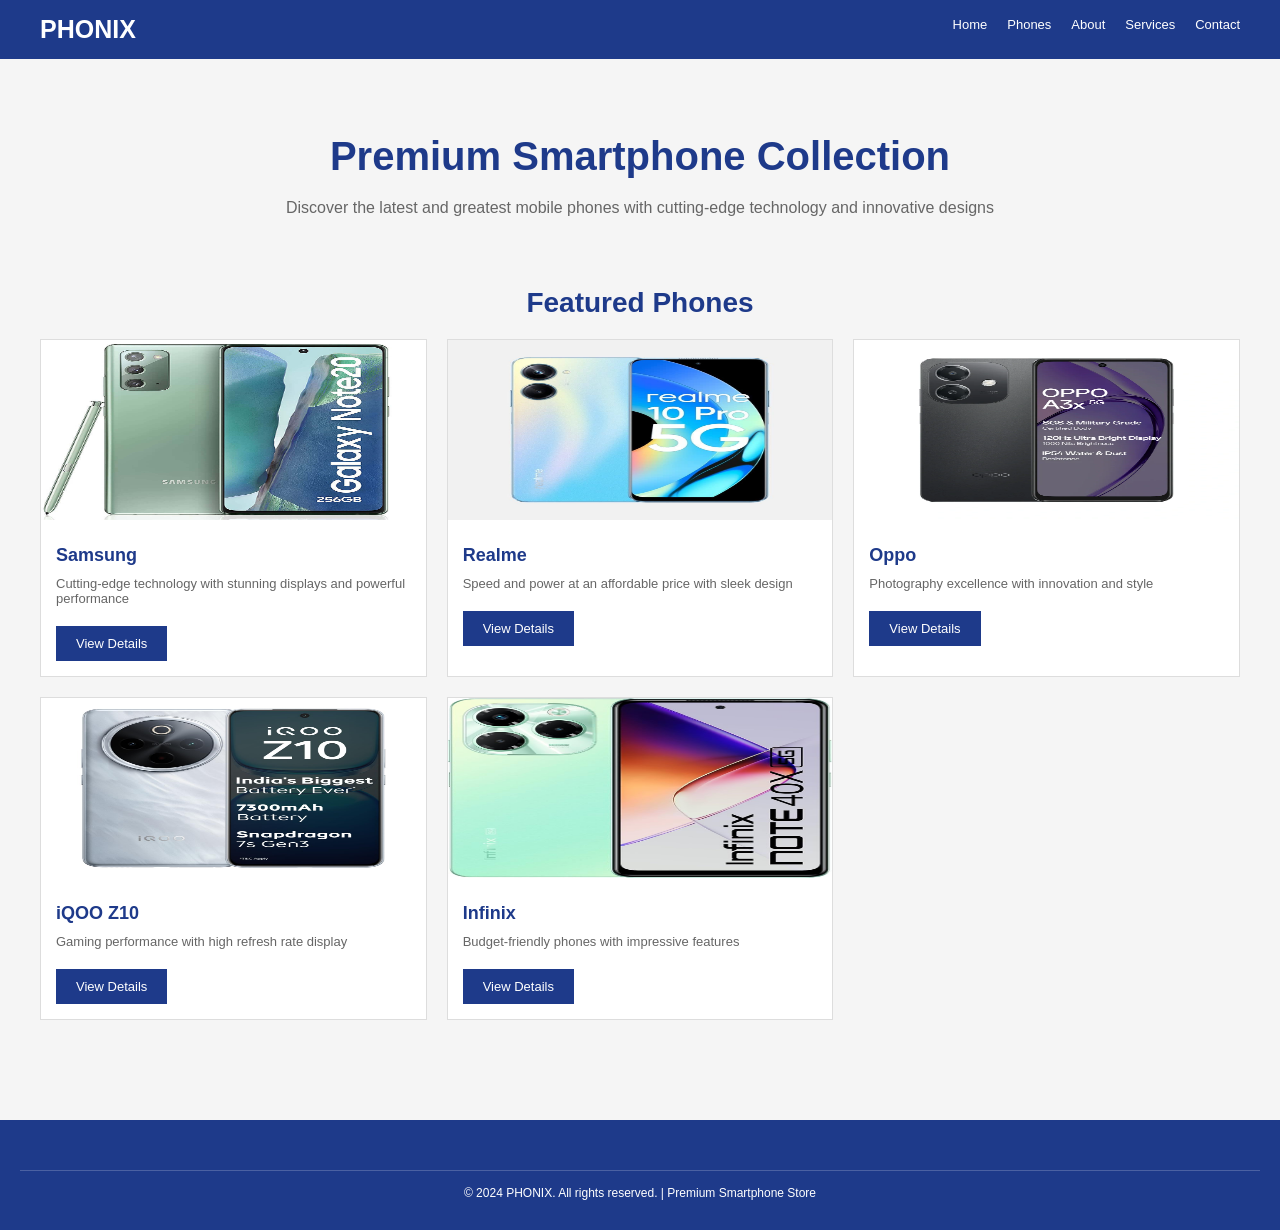
<file: index.html>
<!DOCTYPE html>
<html lang="en">
<head>
    <meta charset="UTF-8">
    <meta name="viewport" content="width=device-width, initial-scale=1.0">
    <title>Premium Phones - Shop Latest Smartphones</title>
    <link rel="stylesheet" href="css/styles.css">
</head>
<body>
    <!-- HEADER & NAVIGATION -->
    <header>
        <nav>
            <div class="logo">PHONIX</div>
            <ul class="nav-list">
                <li><a href="index.html">Home</a></li>
                <li><a href="#phones">Phones</a></li>
                <li><a href="about.html">About</a></li>
                <li><a href="services.html">Services</a></li>
                <li><a href="cantact.html">Contact</a></li>
            </ul>
        </nav>
    </header>

    <!-- MAIN CONTENT -->
    <main>
        <!-- HERO SECTION -->
        <section class="hero">
            <h1>Premium Smartphone Collection</h1>
            <p class="subtitle">Discover the latest and greatest mobile phones with cutting-edge technology and innovative designs</p>
        </section>

        <!-- PHONES GRID -->
        <section id="phones">
            <h2>Featured Phones</h2>
            <div class="grid">
                <!-- Samsung Card -->
                <div class="card">
                    <div class="card-image">
                        <img src="images/samsung.png" alt="Samsung Smartphone">
                    </div>
                    <div class="card-content">
                        <h3 class="card-title">Samsung</h3>
                        <p class="card-description">Cutting-edge technology with stunning displays and powerful performance</p>
                        <a href="mobiles/samsung.html" class="btn btn-primary">View Details</a>
                    </div>
                </div>

                <!-- Realme Card -->
                <div class="card">
                    <div class="card-image">
                        <img src="images/realme.png" alt="Realme Smartphone">
                    </div>
                    <div class="card-content">
                        <h3 class="card-title">Realme</h3>
                        <p class="card-description">Speed and power at an affordable price with sleek design</p>
                        <a href="mobiles/realme.html" class="btn btn-primary">View Details</a>
                    </div>
                </div>

                <!-- Oppo Card -->
                <div class="card">
                    <div class="card-image">
                        <img src="images/oppo.png" alt="Oppo Smartphone">
                    </div>
                    <div class="card-content">
                        <h3 class="card-title">Oppo</h3>
                        <p class="card-description">Photography excellence with innovation and style</p>
                        <a href="mobiles/oppo.html" class="btn btn-primary">View Details</a>
                    </div>
                </div>

                <!-- iQOO Card -->
                <div class="card">
                    <div class="card-image">
                        <img src="images/iqooz10.png" alt="iQOO Z10 Smartphone">
                    </div>
                    <div class="card-content">
                        <h3 class="card-title">iQOO Z10</h3>
                        <p class="card-description">Gaming performance with high refresh rate display</p>
                        <a href="mobiles/iqooz10.html" class="btn btn-primary">View Details</a>
                    </div>
                </div>

                <!-- Infinix Card -->
                <div class="card">
                    <div class="card-image">
                        <img src="images/infinix.png" alt="Infinix Smartphone">
                    </div>
                    <div class="card-content">
                        <h3 class="card-title">Infinix</h3>
                        <p class="card-description">Budget-friendly phones with impressive features</p>
                        <a href="mobiles/infinix.html" class="btn btn-primary">View Details</a>
                    </div>
                </div>
            </div>
        </section>
    </main>

    <!-- FOOTER -->
    <footer>
        <div class="footer-bottom">
            <p>&copy; 2024 PHONIX. All rights reserved. | Premium Smartphone Store</p>
        </div>
    </footer>
</body>
</html>
</file>
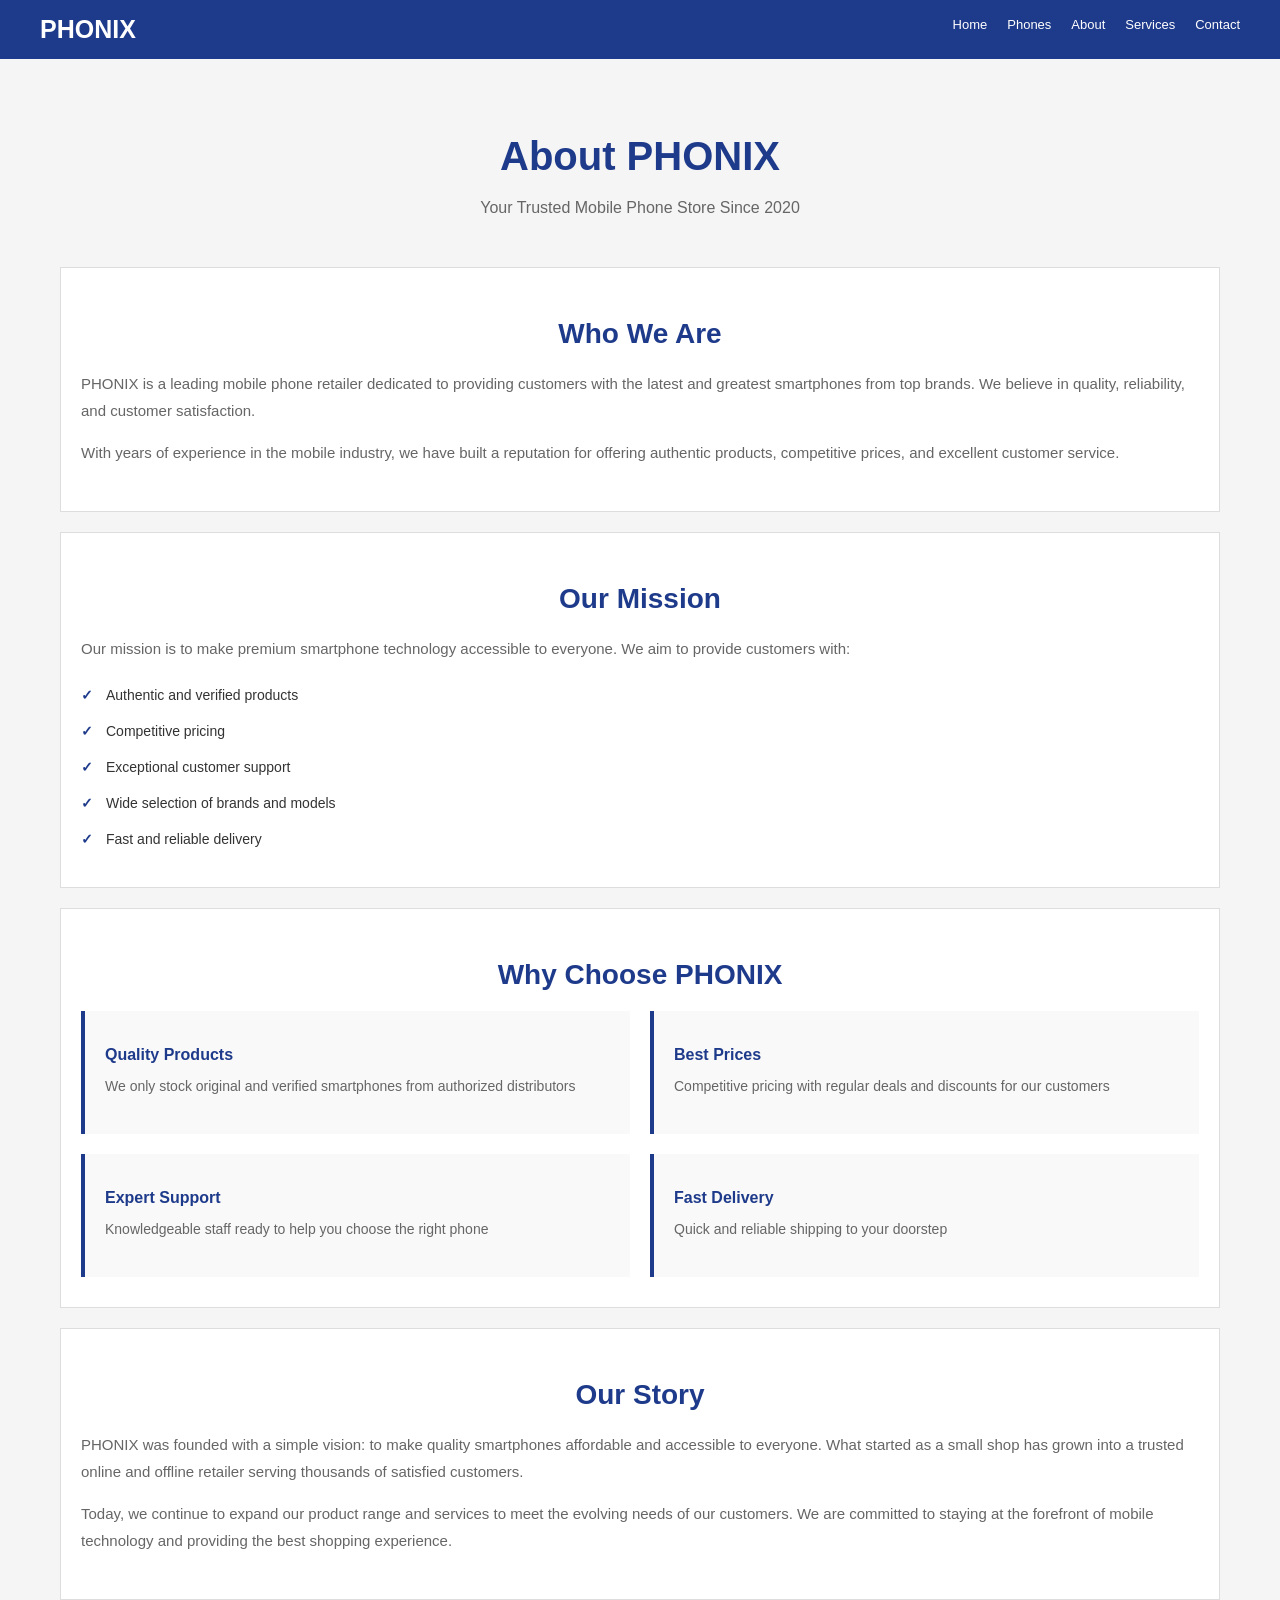
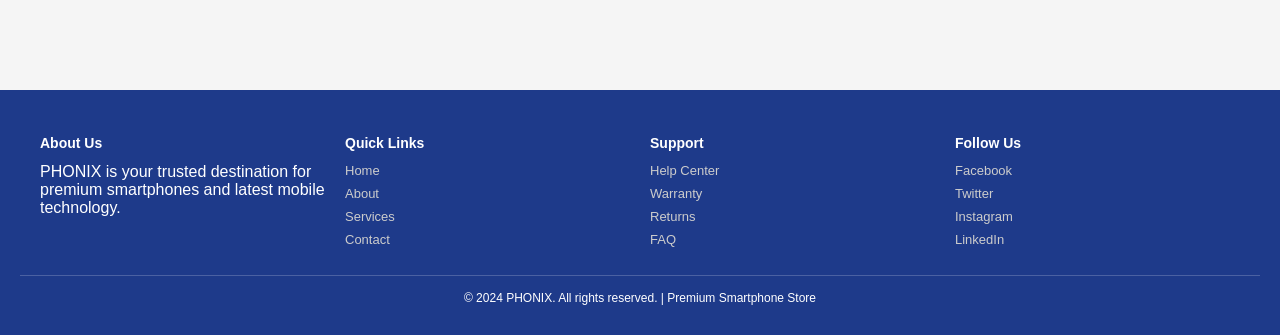
<file: about.html>
<!DOCTYPE html>
<html lang="en">
<head>
    <meta charset="UTF-8">
    <meta name="viewport" content="width=device-width, initial-scale=1.0">
    <title>About Us - PHONIX</title>
    <link rel="stylesheet" href="css/styles.css">
</head>
<body>
    <!-- HEADER & NAVIGATION -->
    <header>
        <nav>
            <div class="logo">PHONIX</div>
            <ul class="nav-list">
                <li><a href="index.html">Home</a></li>
                <li><a href="index.html#phones">Phones</a></li>
                <li><a href="about.html">About</a></li>
                <li><a href="services.html">Services</a></li>
                <li><a href="cantact.html">Contact</a></li>
            </ul>
        </nav>
    </header>

    <!-- MAIN CONTENT -->
    <main>
        <div class="container">
            <!-- PAGE TITLE -->
            <section class="hero">
                <h1>About PHONIX</h1>
                <p class="subtitle">Your Trusted Mobile Phone Store Since 2020</p>
            </section>

            <!-- ABOUT SECTION 1 -->
            <section class="about-section">
                <h2>Who We Are</h2>
                <p>PHONIX is a leading mobile phone retailer dedicated to providing customers with the latest and greatest smartphones from top brands. We believe in quality, reliability, and customer satisfaction.</p>
                <p>With years of experience in the mobile industry, we have built a reputation for offering authentic products, competitive prices, and excellent customer service.</p>
            </section>

            <!-- ABOUT SECTION 2 -->
            <section class="about-section">
                <h2>Our Mission</h2>
                <p>Our mission is to make premium smartphone technology accessible to everyone. We aim to provide customers with:</p>
                <ul class="mission-list">
                    <li>Authentic and verified products</li>
                    <li>Competitive pricing</li>
                    <li>Exceptional customer support</li>
                    <li>Wide selection of brands and models</li>
                    <li>Fast and reliable delivery</li>
                </ul>
            </section>

            <!-- ABOUT SECTION 3 -->
            <section class="about-section">
                <h2>Why Choose PHONIX</h2>
                <div class="features-grid">
                    <div class="feature-box">
                        <h3>Quality Products</h3>
                        <p>We only stock original and verified smartphones from authorized distributors</p>
                    </div>
                    <div class="feature-box">
                        <h3>Best Prices</h3>
                        <p>Competitive pricing with regular deals and discounts for our customers</p>
                    </div>
                    <div class="feature-box">
                        <h3>Expert Support</h3>
                        <p>Knowledgeable staff ready to help you choose the right phone</p>
                    </div>
                    <div class="feature-box">
                        <h3>Fast Delivery</h3>
                        <p>Quick and reliable shipping to your doorstep</p>
                    </div>
                </div>
            </section>

            <!-- ABOUT SECTION 4 -->
            <section class="about-section">
                <h2>Our Story</h2>
                <p>PHONIX was founded with a simple vision: to make quality smartphones affordable and accessible to everyone. What started as a small shop has grown into a trusted online and offline retailer serving thousands of satisfied customers.</p>
                <p>Today, we continue to expand our product range and services to meet the evolving needs of our customers. We are committed to staying at the forefront of mobile technology and providing the best shopping experience.</p>
            </section>
        </div>
    </main>

    <!-- FOOTER -->
    <footer>
        <div class="footer-content">
            <div class="footer-section">
                <h3>About Us</h3>
                <p>PHONIX is your trusted destination for premium smartphones and latest mobile technology.</p>
            </div>
            <div class="footer-section">
                <h3>Quick Links</h3>
                <ul>
                    <li><a href="index.html">Home</a></li>
                    <li><a href="about.html">About</a></li>
                    <li><a href="services.html">Services</a></li>
                    <li><a href="cantact.html">Contact</a></li>
                </ul>
            </div>
            <div class="footer-section">
                <h3>Support</h3>
                <ul>
                    <li><a href="#">Help Center</a></li>
                    <li><a href="#">Warranty</a></li>
                    <li><a href="#">Returns</a></li>
                    <li><a href="#">FAQ</a></li>
                </ul>
            </div>
            <div class="footer-section">
                <h3>Follow Us</h3>
                <ul>
                    <li><a href="#">Facebook</a></li>
                    <li><a href="#">Twitter</a></li>
                    <li><a href="#">Instagram</a></li>
                    <li><a href="#">LinkedIn</a></li>
                </ul>
            </div>
        </div>
        <div class="footer-bottom">
            <p>&copy; 2024 PHONIX. All rights reserved. | Premium Smartphone Store</p>
        </div>
    </footer>
</body>
</html>
</file>
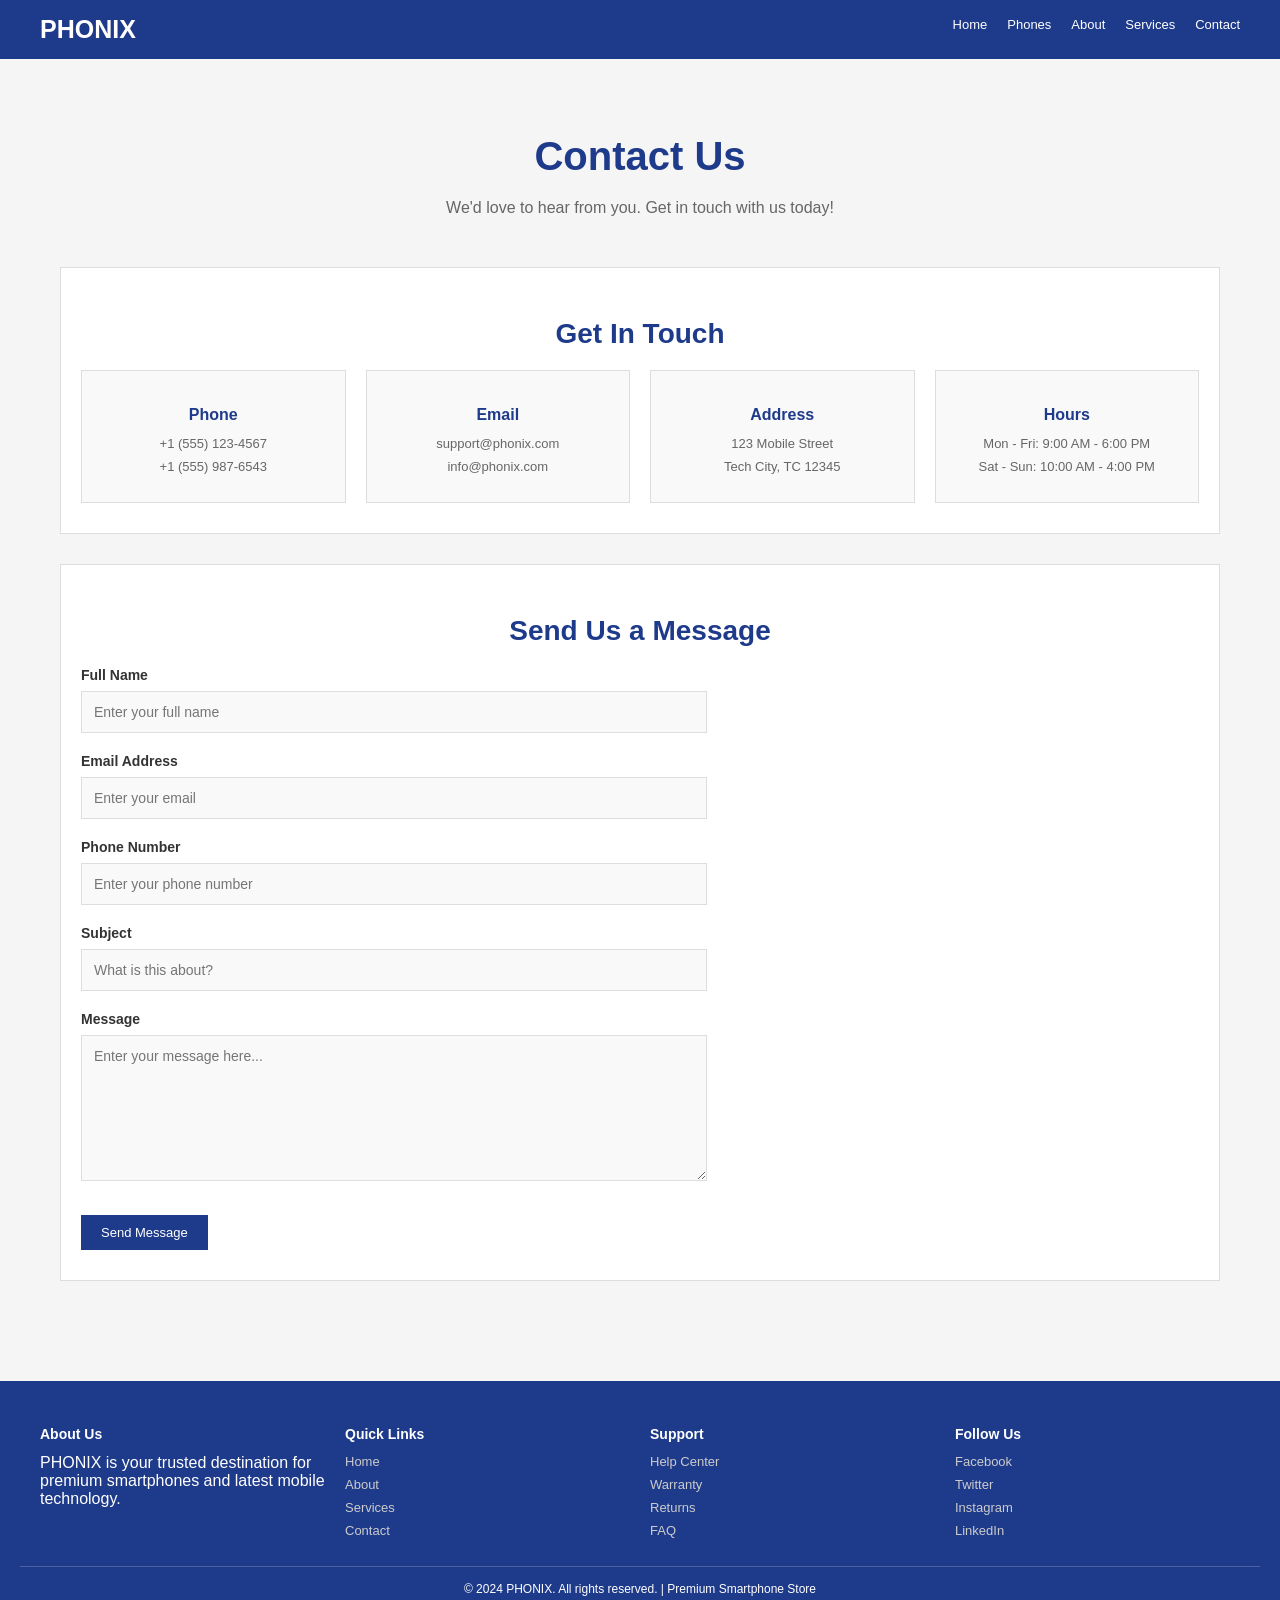
<file: cantact.html>
<!DOCTYPE html>
<html lang="en">
<head>
    <meta charset="UTF-8">
    <meta name="viewport" content="width=device-width, initial-scale=1.0">
    <title>Contact Us - PHONIX</title>
    <link rel="stylesheet" href="css/styles.css">
</head>
<body>
    <!-- HEADER & NAVIGATION -->
    <header>
        <nav>
            <div class="logo">PHONIX</div>
            <ul class="nav-list">
                <li><a href="index.html">Home</a></li>
                <li><a href="index.html#phones">Phones</a></li>
                <li><a href="about.html">About</a></li>
                <li><a href="services.html">Services</a></li>
                <li><a href="cantact.html">Contact</a></li>
            </ul>
        </nav>
    </header>

    <!-- MAIN CONTENT -->
    <main>
        <div class="container">
            <!-- PAGE TITLE -->
            <section class="hero">
                <h1>Contact Us</h1>
                <p class="subtitle">We'd love to hear from you. Get in touch with us today!</p>
            </section>

            <!-- CONTACT INFORMATION -->
            <section class="contact-info-section">
                <h2>Get In Touch</h2>
                <div class="contact-info-grid">
                    <div class="contact-info-box">
                        <h3>Phone</h3>
                        <p>+1 (555) 123-4567</p>
                        <p>+1 (555) 987-6543</p>
                    </div>
                    <div class="contact-info-box">
                        <h3>Email</h3>
                        <p>support@phonix.com</p>
                        <p>info@phonix.com</p>
                    </div>
                    <div class="contact-info-box">
                        <h3>Address</h3>
                        <p>123 Mobile Street</p>
                        <p>Tech City, TC 12345</p>
                    </div>
                    <div class="contact-info-box">
                        <h3>Hours</h3>
                        <p>Mon - Fri: 9:00 AM - 6:00 PM</p>
                        <p>Sat - Sun: 10:00 AM - 4:00 PM</p>
                    </div>
                </div>
            </section>

            <!-- CONTACT FORM -->
            <section class="contact-form-section">
                <h2>Send Us a Message</h2>
                <form class="contact-form">
                    <div class="form-group">
                        <label for="name">Full Name</label>
                        <input type="text" id="name" name="name" placeholder="Enter your full name" required>
                    </div>

                    <div class="form-group">
                        <label for="email">Email Address</label>
                        <input type="email" id="email" name="email" placeholder="Enter your email" required>
                    </div>

                    <div class="form-group">
                        <label for="phone">Phone Number</label>
                        <input type="tel" id="phone" name="phone" placeholder="Enter your phone number">
                    </div>

                    <div class="form-group">
                        <label for="subject">Subject</label>
                        <input type="text" id="subject" name="subject" placeholder="What is this about?" required>
                    </div>

                    <div class="form-group">
                        <label for="message">Message</label>
                        <textarea id="message" name="message" rows="6" placeholder="Enter your message here..." required></textarea>
                    </div>

                    <button type="submit" class="btn">Send Message</button>
                </form>
            </section>
        </div>
    </main>

    <!-- FOOTER -->
    <footer>
        <div class="footer-content">
            <div class="footer-section">
                <h3>About Us</h3>
                <p>PHONIX is your trusted destination for premium smartphones and latest mobile technology.</p>
            </div>
            <div class="footer-section">
                <h3>Quick Links</h3>
                <ul>
                    <li><a href="index.html">Home</a></li>
                    <li><a href="about.html">About</a></li>
                    <li><a href="services.html">Services</a></li>
                    <li><a href="cantact.html">Contact</a></li>
                </ul>
            </div>
            <div class="footer-section">
                <h3>Support</h3>
                <ul>
                    <li><a href="#">Help Center</a></li>
                    <li><a href="#">Warranty</a></li>
                    <li><a href="#">Returns</a></li>
                    <li><a href="#">FAQ</a></li>
                </ul>
            </div>
            <div class="footer-section">
                <h3>Follow Us</h3>
                <ul>
                    <li><a href="#">Facebook</a></li>
                    <li><a href="#">Twitter</a></li>
                    <li><a href="#">Instagram</a></li>
                    <li><a href="#">LinkedIn</a></li>
                </ul>
            </div>
        </div>
        <div class="footer-bottom">
            <p>&copy; 2024 PHONIX. All rights reserved. | Premium Smartphone Store</p>
        </div>
    </footer>
</body>
</html>
</file>
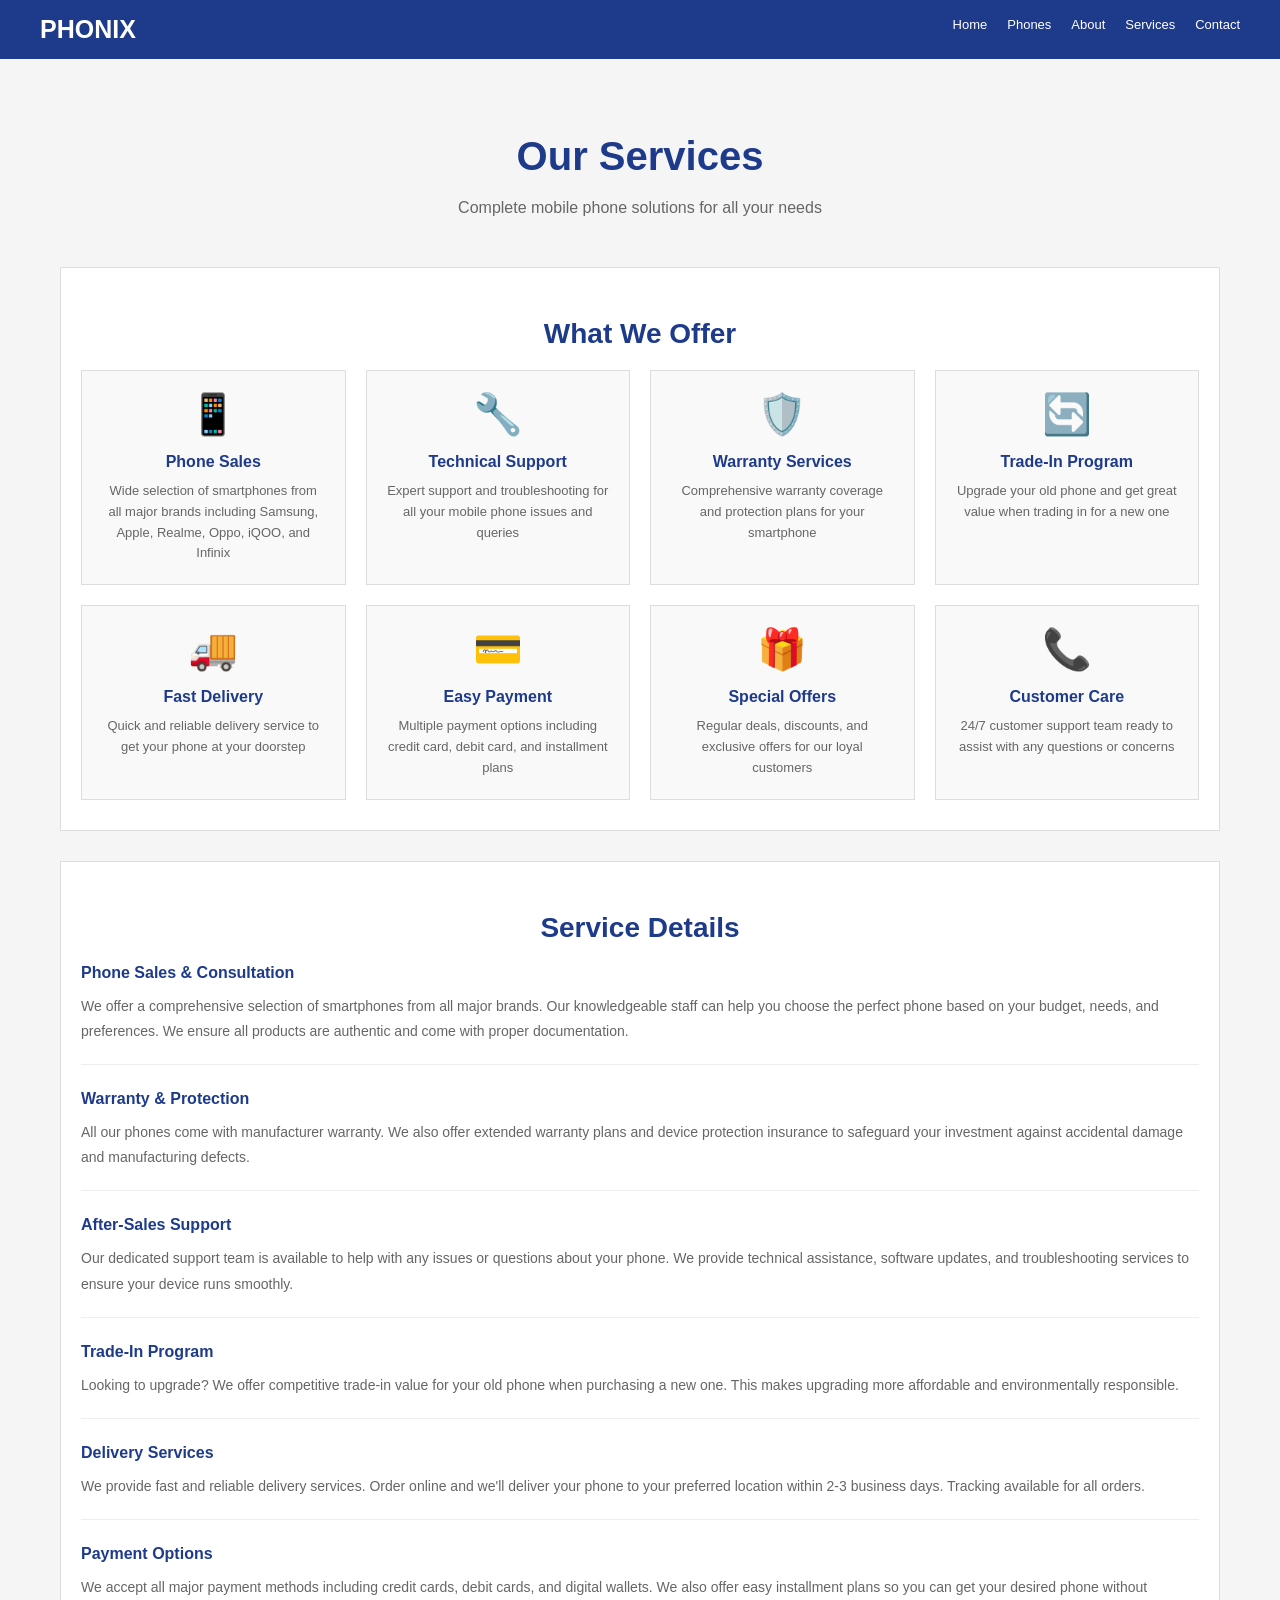
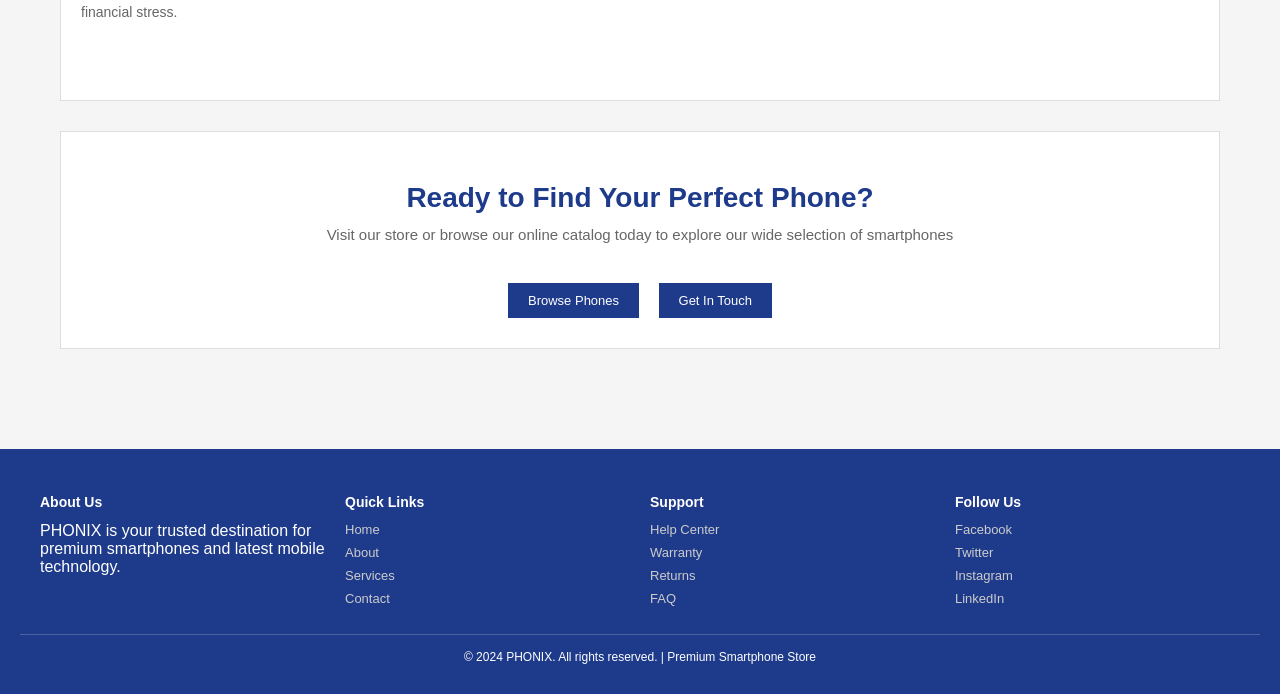
<file: services.html>
<!DOCTYPE html>
<html lang="en">
<head>
    <meta charset="UTF-8">
    <meta name="viewport" content="width=device-width, initial-scale=1.0">
    <title>Our Services - PHONIX</title>
    <link rel="stylesheet" href="css/styles.css">
</head>
<body>
    <!-- HEADER & NAVIGATION -->
    <header>
        <nav>
            <div class="logo">PHONIX</div>
            <ul class="nav-list">
                <li><a href="index.html">Home</a></li>
                <li><a href="index.html#phones">Phones</a></li>
                <li><a href="about.html">About</a></li>
                <li><a href="services.html">Services</a></li>
                <li><a href="cantact.html">Contact</a></li>
            </ul>
        </nav>
    </header>

    <!-- MAIN CONTENT -->
    <main>
        <div class="container">
            <!-- PAGE TITLE -->
            <section class="hero">
                <h1>Our Services</h1>
                <p class="subtitle">Complete mobile phone solutions for all your needs</p>
            </section>

            <!-- SERVICES GRID -->
            <section class="services-section">
                <h2>What We Offer</h2>
                <div class="services-grid">
                    <!-- Service 1 -->
                    <div class="service-card">
                        <div class="service-icon">📱</div>
                        <h3>Phone Sales</h3>
                        <p>Wide selection of smartphones from all major brands including Samsung, Apple, Realme, Oppo, iQOO, and Infinix</p>
                    </div>

                    <!-- Service 2 -->
                    <div class="service-card">
                        <div class="service-icon">🔧</div>
                        <h3>Technical Support</h3>
                        <p>Expert support and troubleshooting for all your mobile phone issues and queries</p>
                    </div>

                    <!-- Service 3 -->
                    <div class="service-card">
                        <div class="service-icon">🛡️</div>
                        <h3>Warranty Services</h3>
                        <p>Comprehensive warranty coverage and protection plans for your smartphone</p>
                    </div>

                    <!-- Service 4 -->
                    <div class="service-card">
                        <div class="service-icon">🔄</div>
                        <h3>Trade-In Program</h3>
                        <p>Upgrade your old phone and get great value when trading in for a new one</p>
                    </div>

                    <!-- Service 5 -->
                    <div class="service-card">
                        <div class="service-icon">🚚</div>
                        <h3>Fast Delivery</h3>
                        <p>Quick and reliable delivery service to get your phone at your doorstep</p>
                    </div>

                    <!-- Service 6 -->
                    <div class="service-card">
                        <div class="service-icon">💳</div>
                        <h3>Easy Payment</h3>
                        <p>Multiple payment options including credit card, debit card, and installment plans</p>
                    </div>

                    <!-- Service 7 -->
                    <div class="service-card">
                        <div class="service-icon">🎁</div>
                        <h3>Special Offers</h3>
                        <p>Regular deals, discounts, and exclusive offers for our loyal customers</p>
                    </div>

                    <!-- Service 8 -->
                    <div class="service-card">
                        <div class="service-icon">📞</div>
                        <h3>Customer Care</h3>
                        <p>24/7 customer support team ready to assist with any questions or concerns</p>
                    </div>
                </div>
            </section>

            <!-- SERVICE DETAILS -->
            <section class="service-details-section">
                <h2>Service Details</h2>
                
                <div class="service-detail">
                    <h3>Phone Sales & Consultation</h3>
                    <p>We offer a comprehensive selection of smartphones from all major brands. Our knowledgeable staff can help you choose the perfect phone based on your budget, needs, and preferences. We ensure all products are authentic and come with proper documentation.</p>
                </div>

                <div class="service-detail">
                    <h3>Warranty & Protection</h3>
                    <p>All our phones come with manufacturer warranty. We also offer extended warranty plans and device protection insurance to safeguard your investment against accidental damage and manufacturing defects.</p>
                </div>

                <div class="service-detail">
                    <h3>After-Sales Support</h3>
                    <p>Our dedicated support team is available to help with any issues or questions about your phone. We provide technical assistance, software updates, and troubleshooting services to ensure your device runs smoothly.</p>
                </div>

                <div class="service-detail">
                    <h3>Trade-In Program</h3>
                    <p>Looking to upgrade? We offer competitive trade-in value for your old phone when purchasing a new one. This makes upgrading more affordable and environmentally responsible.</p>
                </div>

                <div class="service-detail">
                    <h3>Delivery Services</h3>
                    <p>We provide fast and reliable delivery services. Order online and we'll deliver your phone to your preferred location within 2-3 business days. Tracking available for all orders.</p>
                </div>

                <div class="service-detail">
                    <h3>Payment Options</h3>
                    <p>We accept all major payment methods including credit cards, debit cards, and digital wallets. We also offer easy installment plans so you can get your desired phone without financial stress.</p>
                </div>
            </section>

            <!-- CTA SECTION -->
            <section class="cta-section">
                <h2>Ready to Find Your Perfect Phone?</h2>
                <p>Visit our store or browse our online catalog today to explore our wide selection of smartphones</p>
                <div style="margin-top: 30px;">
                    <a href="index.html" class="btn">Browse Phones</a>
                    <a href="cantact.html" class="btn" style="margin-left: 15px;">Get In Touch</a>
                </div>
            </section>
        </div>
    </main>

    <!-- FOOTER -->
    <footer>
        <div class="footer-content">
            <div class="footer-section">
                <h3>About Us</h3>
                <p>PHONIX is your trusted destination for premium smartphones and latest mobile technology.</p>
            </div>
            <div class="footer-section">
                <h3>Quick Links</h3>
                <ul>
                    <li><a href="index.html">Home</a></li>
                    <li><a href="about.html">About</a></li>
                    <li><a href="services.html">Services</a></li>
                    <li><a href="cantact.html">Contact</a></li>
                </ul>
            </div>
            <div class="footer-section">
                <h3>Support</h3>
                <ul>
                    <li><a href="#">Help Center</a></li>
                    <li><a href="#">Warranty</a></li>
                    <li><a href="#">Returns</a></li>
                    <li><a href="#">FAQ</a></li>
                </ul>
            </div>
            <div class="footer-section">
                <h3>Follow Us</h3>
                <ul>
                    <li><a href="#">Facebook</a></li>
                    <li><a href="#">Twitter</a></li>
                    <li><a href="#">Instagram</a></li>
                    <li><a href="#">LinkedIn</a></li>
                </ul>
            </div>
        </div>
        <div class="footer-bottom">
            <p>&copy; 2024 PHONIX. All rights reserved. | Premium Smartphone Store</p>
        </div>
    </footer>
</body>
</html>
</file>
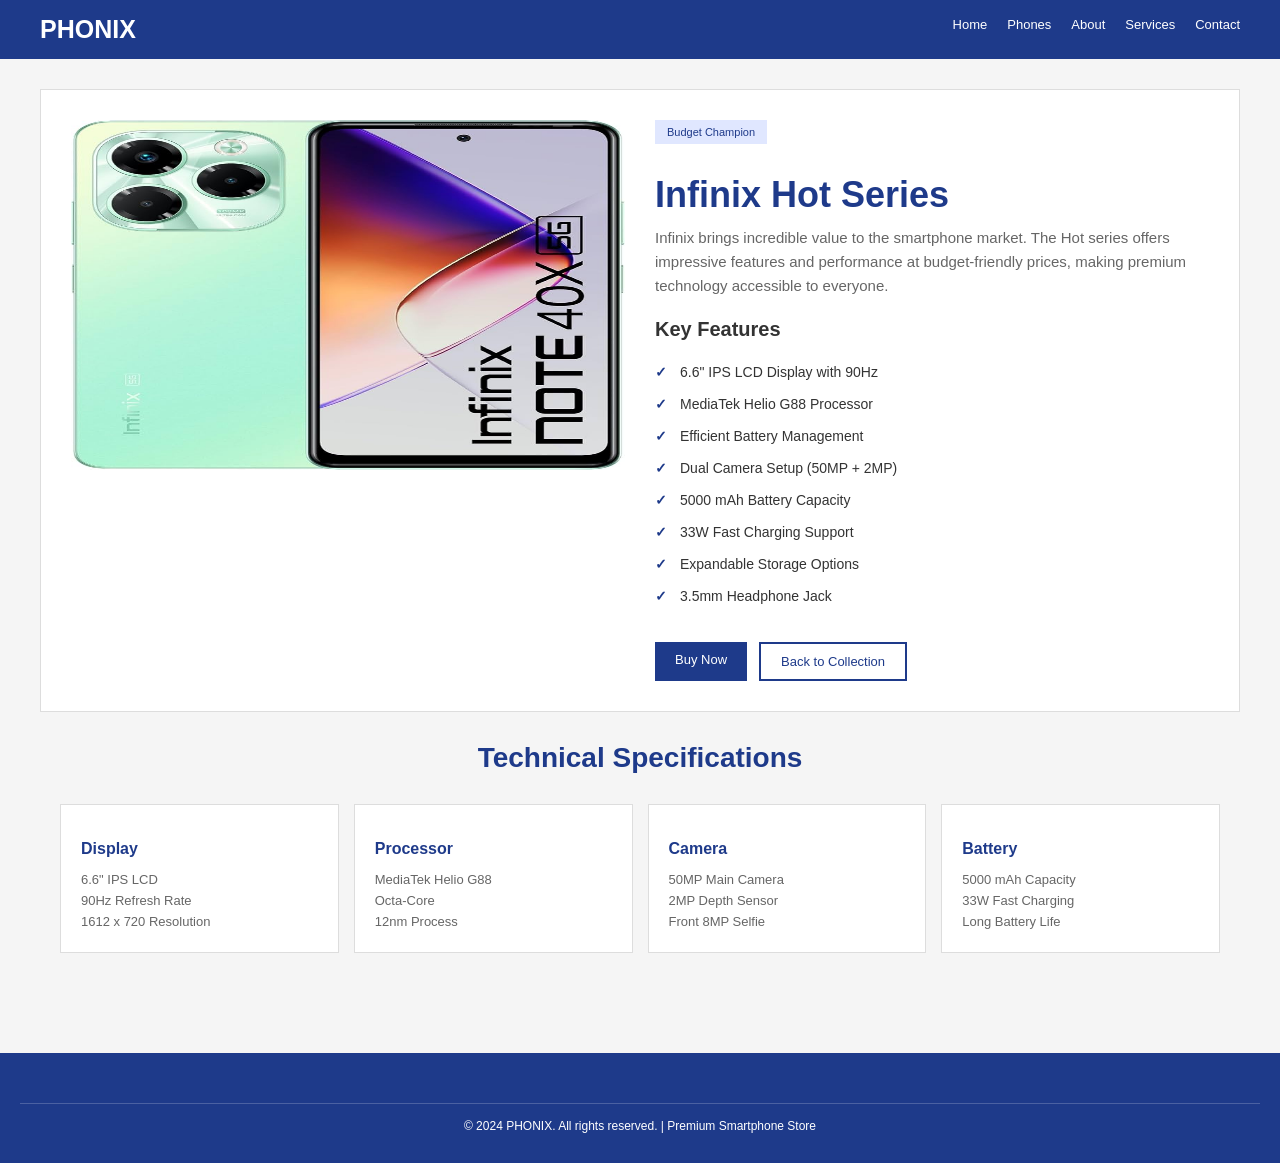
<file: mobiles/infinix.html>
<!DOCTYPE html>
<html lang="en">
<head>
    <meta charset="UTF-8">
    <meta name="viewport" content="width=device-width, initial-scale=1.0">
    <title>Infinix - Budget Powerhouse</title>
    <link rel="stylesheet" href="../css/styles.css">
</head>
<body>
    <!-- HEADER & NAVIGATION -->
    <header>
        <nav>
            <div class="logo">PHONIX</div>
            <ul class="nav-list">
                <li><a href="../index.html">Home</a></li>
                <li><a href="../index.html#phones">Phones</a></li>
                <li><a href="../about.html">About</a></li>
                <li><a href="../services.html">Services</a></li>
                <li><a href="../cantact.html">Contact</a></li>
            </ul>
        </nav>
    </header>

    <!-- MAIN CONTENT -->
    <main>
        <div class="product-container">
            <div class="product-layout">
                <div class="product-image">
                    <img src="../images/infinix.png" alt="Infinix Smartphone">
                </div>
                <div class="product-info">
                    <span class="product-badge">Budget Champion</span>
                    <h1>Infinix Hot Series</h1>
                    <p class="product-description">
                        Infinix brings incredible value to the smartphone market. The Hot series offers impressive features and performance at budget-friendly prices, making premium technology accessible to everyone.
                    </p>
                    
                    <h3>Key Features</h3>
                    <ul class="features-list">
                        <li>6.6" IPS LCD Display with 90Hz</li>
                        <li>MediaTek Helio G88 Processor</li>
                        <li>Efficient Battery Management</li>
                        <li>Dual Camera Setup (50MP + 2MP)</li>
                        <li>5000 mAh Battery Capacity</li>
                        <li>33W Fast Charging Support</li>
                        <li>Expandable Storage Options</li>
                        <li>3.5mm Headphone Jack</li>
                    </ul>

                    <div class="action-buttons">
                        <a href="../cantact.html" class="btn btn-primary">Buy Now</a>
                        <a href="../index.html#phones" class="btn btn-outline">Back to Collection</a>
                    </div>
                </div>
            </div>
        </div>

        <!-- SPECIFICATIONS -->
        <div class="container">
            <h2>Technical Specifications</h2>
            <div class="specs-grid">
                <div class="spec-card">
                    <h3>Display</h3>
                    <p>6.6" IPS LCD<br>90Hz Refresh Rate<br>1612 x 720 Resolution</p>
                </div>
                <div class="spec-card">
                    <h3>Processor</h3>
                    <p>MediaTek Helio G88<br>Octa-Core<br>12nm Process</p>
                </div>
                <div class="spec-card">
                    <h3>Camera</h3>
                    <p>50MP Main Camera<br>2MP Depth Sensor<br>Front 8MP Selfie</p>
                </div>
                <div class="spec-card">
                    <h3>Battery</h3>
                    <p>5000 mAh Capacity<br>33W Fast Charging<br>Long Battery Life</p>
                </div>
            </div>
        </div>
    </main>

    <!-- FOOTER -->
    <footer>
       
        <div class="footer-bottom">
            <p>&copy; 2024 PHONIX. All rights reserved. | Premium Smartphone Store</p>
        </div>
    </footer>
</body>
</html>
</file>
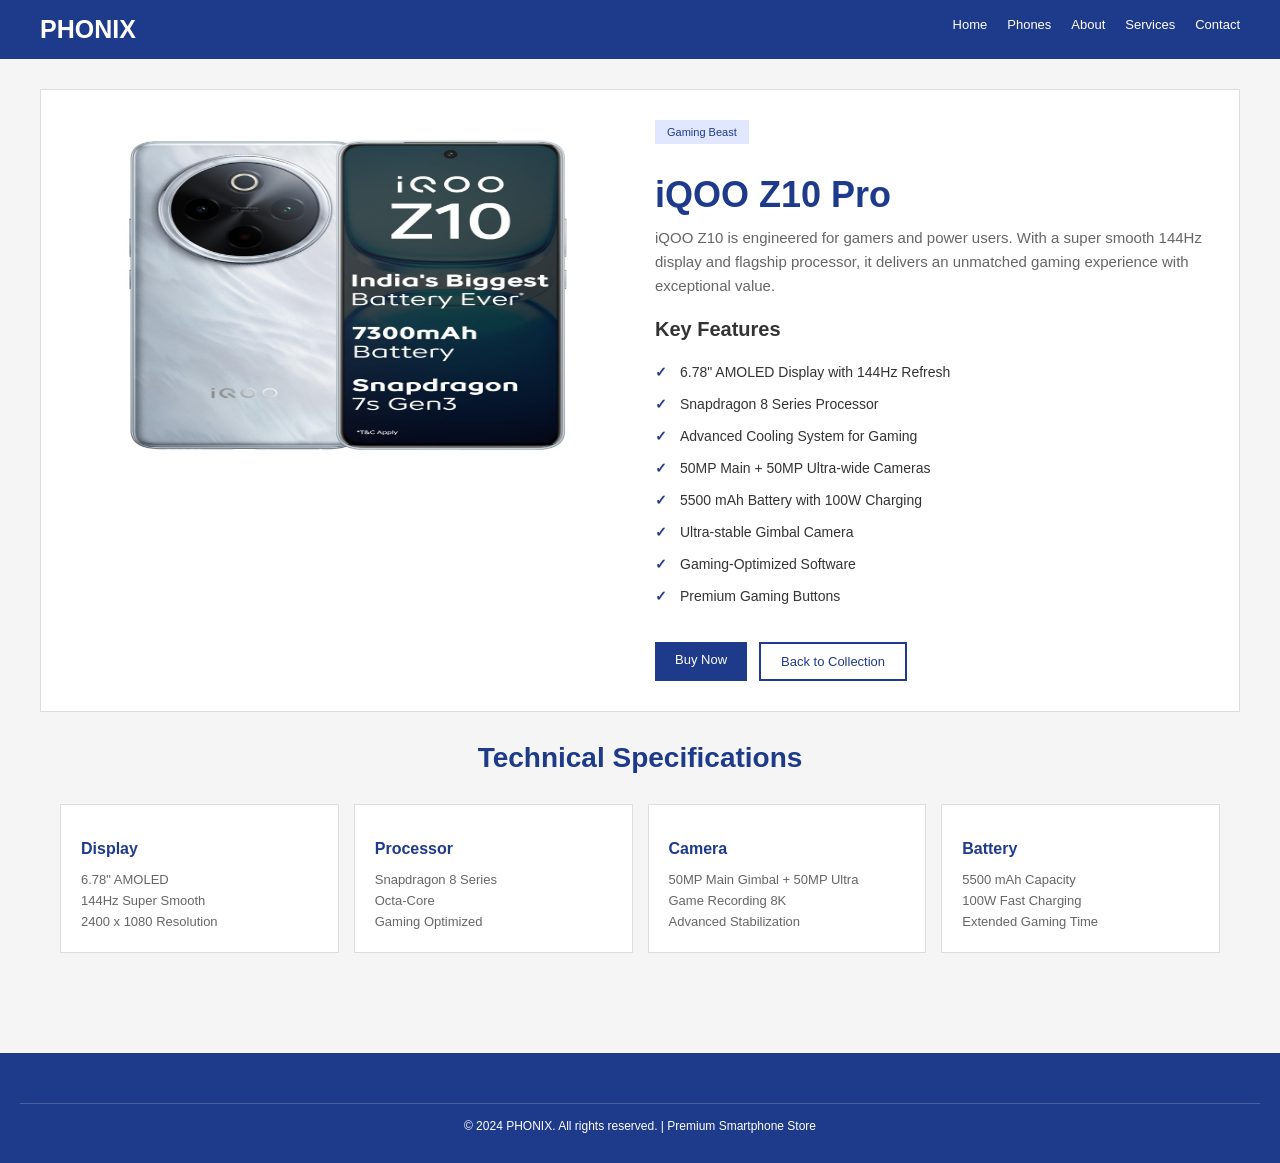
<file: mobiles/iqooz10.html>
<!DOCTYPE html>
<html lang="en">
<head>
    <meta charset="UTF-8">
    <meta name="viewport" content="width=device-width, initial-scale=1.0">
    <title>iQOO Z10 - Gaming Performance</title>
    <link rel="stylesheet" href="../css/styles.css">
</head>
<body>
    <!-- HEADER & NAVIGATION -->
    <header>
        <nav>
            <div class="logo">PHONIX</div>
            <ul class="nav-list">
                <li><a href="../index.html">Home</a></li>
                <li><a href="../index.html#phones">Phones</a></li>
                <li><a href="../about.html">About</a></li>
                <li><a href="../services.html">Services</a></li>
                <li><a href="../cantact.html">Contact</a></li>
            </ul>
        </nav>
    </header>

    <!-- MAIN CONTENT -->
    <main>
        <div class="product-container">
            <div class="product-layout">
                <div class="product-image">
                    <img src="../images/iqooz10.png" alt="iQOO Z10 Smartphone">
                </div>
                <div class="product-info">
                    <span class="product-badge">Gaming Beast</span>
                    <h1>iQOO Z10 Pro</h1>
                    <p class="product-description">
                        iQOO Z10 is engineered for gamers and power users. With a super smooth 144Hz display and flagship processor, it delivers an unmatched gaming experience with exceptional value.
                    </p>
                    
                    <h3>Key Features</h3>
                    <ul class="features-list">
                        <li>6.78" AMOLED Display with 144Hz Refresh</li>
                        <li>Snapdragon 8 Series Processor</li>
                        <li>Advanced Cooling System for Gaming</li>
                        <li>50MP Main + 50MP Ultra-wide Cameras</li>
                        <li>5500 mAh Battery with 100W Charging</li>
                        <li>Ultra-stable Gimbal Camera</li>
                        <li>Gaming-Optimized Software</li>
                        <li>Premium Gaming Buttons</li>
                    </ul>

                    <div class="action-buttons">
                        <a href="../cantact.html" class="btn btn-primary">Buy Now</a>
                        <a href="../index.html#phones" class="btn btn-outline">Back to Collection</a>
                    </div>
                </div>
            </div>
        </div>

        <!-- SPECIFICATIONS -->
        <div class="container">
            <h2>Technical Specifications</h2>
            <div class="specs-grid">
                <div class="spec-card">
                    <h3>Display</h3>
                    <p>6.78" AMOLED<br>144Hz Super Smooth<br>2400 x 1080 Resolution</p>
                </div>
                <div class="spec-card">
                    <h3>Processor</h3>
                    <p>Snapdragon 8 Series<br>Octa-Core<br>Gaming Optimized</p>
                </div>
                <div class="spec-card">
                    <h3>Camera</h3>
                    <p>50MP Main Gimbal + 50MP Ultra<br>Game Recording 8K<br>Advanced Stabilization</p>
                </div>
                <div class="spec-card">
                    <h3>Battery</h3>
                    <p>5500 mAh Capacity<br>100W Fast Charging<br>Extended Gaming Time</p>
                </div>
            </div>
        </div>
    </main>

    <!-- FOOTER -->
    <footer>
       
        <div class="footer-bottom">
            <p>&copy; 2024 PHONIX. All rights reserved. | Premium Smartphone Store</p>
        </div>
    </footer>
</body>
</html>
</file>
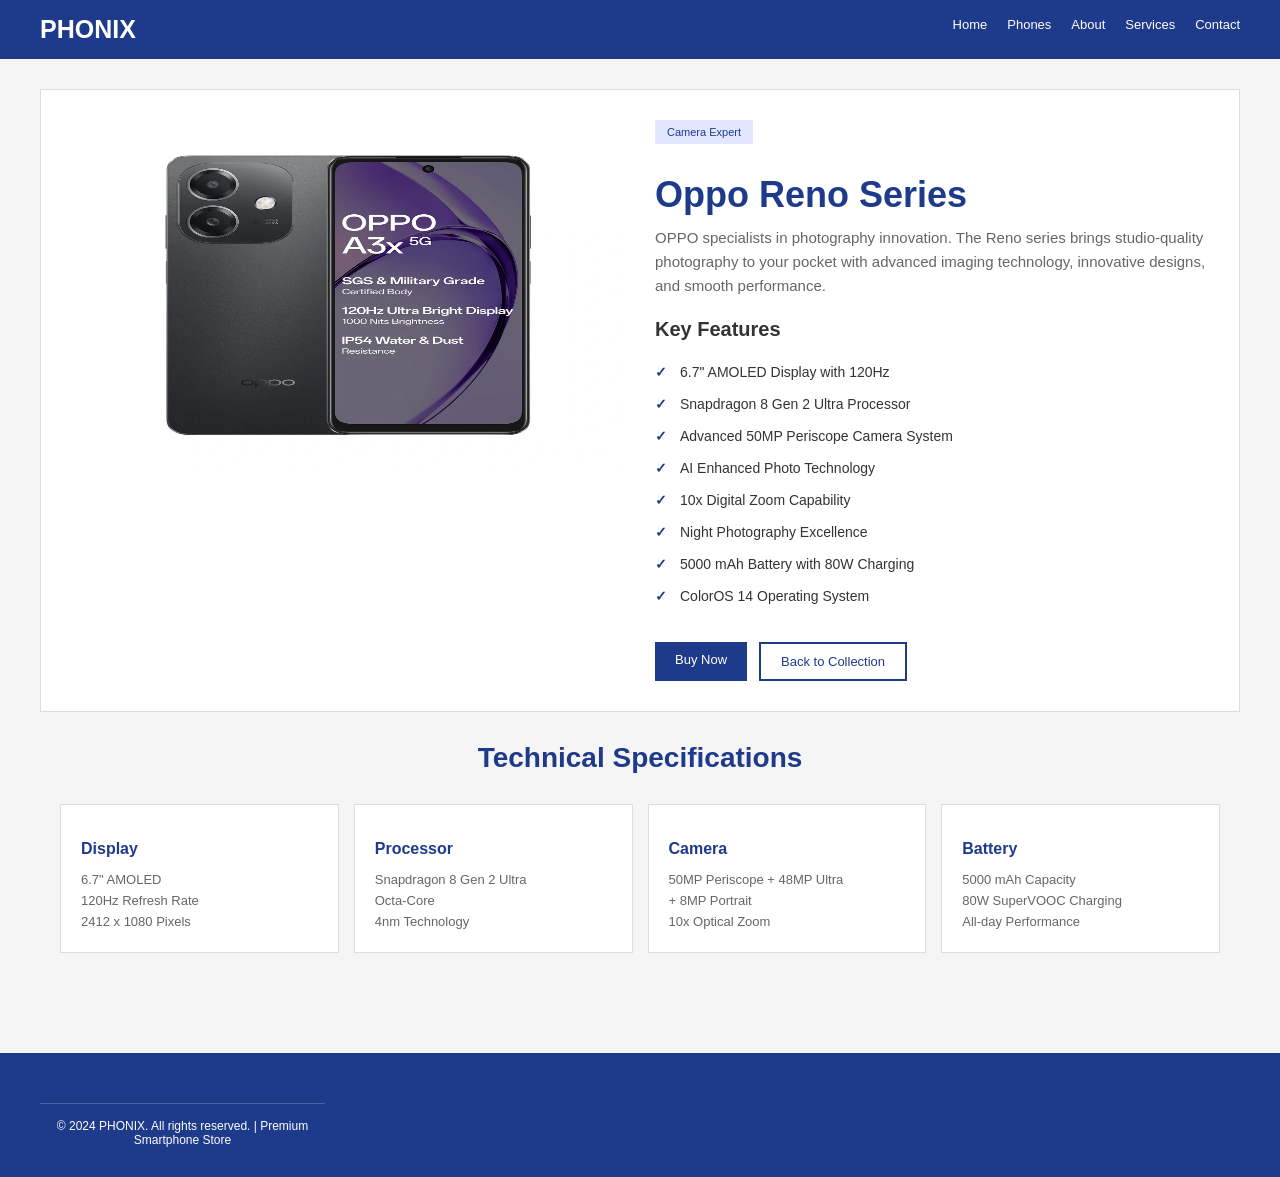
<file: mobiles/oppo.html>
<!DOCTYPE html>
<html lang="en">
<head>
    <meta charset="UTF-8">
    <meta name="viewport" content="width=device-width, initial-scale=1.0">
    <title>Oppo - Photography Excellence</title>
    <link rel="stylesheet" href="../css/styles.css">
</head>
<body>
    <!-- HEADER & NAVIGATION -->
    <header>
        <nav>
            <div class="logo">PHONIX</div>
            <ul class="nav-list">
                <li><a href="../index.html">Home</a></li>
                <li><a href="../index.html#phones">Phones</a></li>
                <li><a href="../about.html">About</a></li>
                <li><a href="../services.html">Services</a></li>
                <li><a href="../cantact.html">Contact</a></li>
            </ul>
        </nav>
    </header>

    <!-- MAIN CONTENT -->
    <main>
        <div class="product-container">
            <div class="product-layout">
                <div class="product-image">
                    <img src="../images/oppo.png" alt="Oppo Smartphone">
                </div>
                <div class="product-info">
                    <span class="product-badge">Camera Expert</span>
                    <h1>Oppo Reno Series</h1>
                    <p class="product-description">
                        OPPO specialists in photography innovation. The Reno series brings studio-quality photography to your pocket with advanced imaging technology, innovative designs, and smooth performance.
                    </p>
                    
                    <h3>Key Features</h3>
                    <ul class="features-list">
                        <li>6.7" AMOLED Display with 120Hz</li>
                        <li>Snapdragon 8 Gen 2 Ultra Processor</li>
                        <li>Advanced 50MP Periscope Camera System</li>
                        <li>AI Enhanced Photo Technology</li>
                        <li>10x Digital Zoom Capability</li>
                        <li>Night Photography Excellence</li>
                        <li>5000 mAh Battery with 80W Charging</li>
                        <li>ColorOS 14 Operating System</li>
                    </ul>

                    <div class="action-buttons">
                        <a href="../cantact.html" class="btn btn-primary">Buy Now</a>
                        <a href="../index.html#phones" class="btn btn-outline">Back to Collection</a>
                    </div>
                </div>
            </div>
        </div>

        <!-- SPECIFICATIONS -->
        <div class="container">
            <h2>Technical Specifications</h2>
            <div class="specs-grid">
                <div class="spec-card">
                    <h3>Display</h3>
                    <p>6.7" AMOLED<br>120Hz Refresh Rate<br>2412 x 1080 Pixels</p>
                </div>
                <div class="spec-card">
                    <h3>Processor</h3>
                    <p>Snapdragon 8 Gen 2 Ultra<br>Octa-Core<br>4nm Technology</p>
                </div>
                <div class="spec-card">
                    <h3>Camera</h3>
                    <p>50MP Periscope + 48MP Ultra<br>+ 8MP Portrait<br>10x Optical Zoom</p>
                </div>
                <div class="spec-card">
                    <h3>Battery</h3>
                    <p>5000 mAh Capacity<br>80W SuperVOOC Charging<br>All-day Performance</p>
                </div>
            </div>
        </div>
    </main>

    <!-- FOOTER -->
    <footer>
        <div class="footer-content">
            
        <div class="footer-bottom">
            <p>&copy; 2024 PHONIX. All rights reserved. | Premium Smartphone Store</p>
        </div>
    </footer>
</body>
</html>
</file>
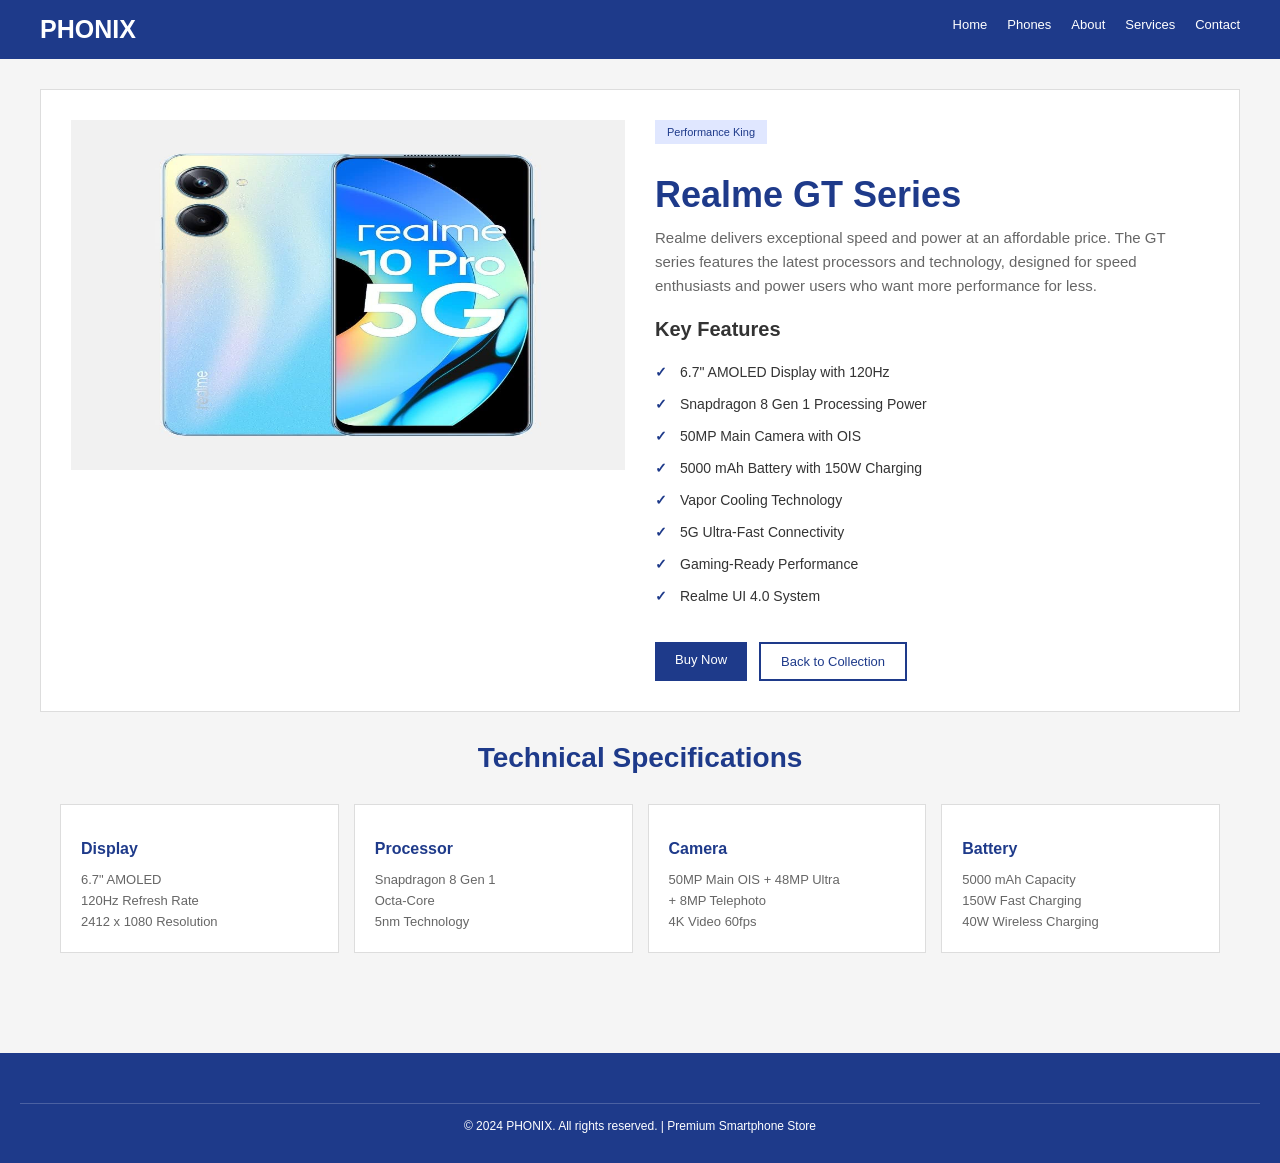
<file: mobiles/realme.html>
<!DOCTYPE html>
<html lang="en">
<head>
    <meta charset="UTF-8">
    <meta name="viewport" content="width=device-width, initial-scale=1.0">
    <title>Realme - Speed and Power</title>
    <link rel="stylesheet" href="../css/styles.css">
</head>
<body>
    <!-- HEADER & NAVIGATION -->
    <header>
        <nav>
            <div class="logo">PHONIX</div>
            <ul class="nav-list">
                <li><a href="../index.html">Home</a></li>
                <li><a href="../index.html#phones">Phones</a></li>
                <li><a href="../about.html">About</a></li>
                <li><a href="../services.html">Services</a></li>
                <li><a href="../cantact.html">Contact</a></li>
            </ul>
        </nav>
    </header>

    <!-- MAIN CONTENT -->
    <main>
        <div class="product-container">
            <div class="product-layout">
                <div class="product-image">
                    <img src="../images/realme.png" alt="Realme Smartphone">
                </div>
                <div class="product-info">
                    <span class="product-badge">Performance King</span>
                    <h1>Realme GT Series</h1>
                    <p class="product-description">
                        Realme delivers exceptional speed and power at an affordable price. The GT series features the latest processors and technology, designed for speed enthusiasts and power users who want more performance for less.
                    </p>
                    
                    <h3>Key Features</h3>
                    <ul class="features-list">
                        <li>6.7" AMOLED Display with 120Hz</li>
                        <li>Snapdragon 8 Gen 1 Processing Power</li>
                        <li>50MP Main Camera with OIS</li>
                        <li>5000 mAh Battery with 150W Charging</li>
                        <li>Vapor Cooling Technology</li>
                        <li>5G Ultra-Fast Connectivity</li>
                        <li>Gaming-Ready Performance</li>
                        <li>Realme UI 4.0 System</li>
                    </ul>

                    <div class="action-buttons">
                        <a href="../cantact.html" class="btn btn-primary">Buy Now</a>
                        <a href="../index.html#phones" class="btn btn-outline">Back to Collection</a>
                    </div>
                </div>
            </div>
        </div>

        <!-- SPECIFICATIONS -->
        <div class="container">
            <h2>Technical Specifications</h2>
            <div class="specs-grid">
                <div class="spec-card">
                    <h3>Display</h3>
                    <p>6.7" AMOLED<br>120Hz Refresh Rate<br>2412 x 1080 Resolution</p>
                </div>
                <div class="spec-card">
                    <h3>Processor</h3>
                    <p>Snapdragon 8 Gen 1<br>Octa-Core<br>5nm Technology</p>
                </div>
                <div class="spec-card">
                    <h3>Camera</h3>
                    <p>50MP Main OIS + 48MP Ultra<br>+ 8MP Telephoto<br>4K Video 60fps</p>
                </div>
                <div class="spec-card">
                    <h3>Battery</h3>
                    <p>5000 mAh Capacity<br>150W Fast Charging<br>40W Wireless Charging</p>
                </div>
            </div>
        </div>
    </main>

    <!-- FOOTER -->
    <footer>
        <div class="footer-bottom">
            <p>&copy; 2024 PHONIX. All rights reserved. | Premium Smartphone Store</p>
        </div>
    </footer>
</body>
</html>
</file>
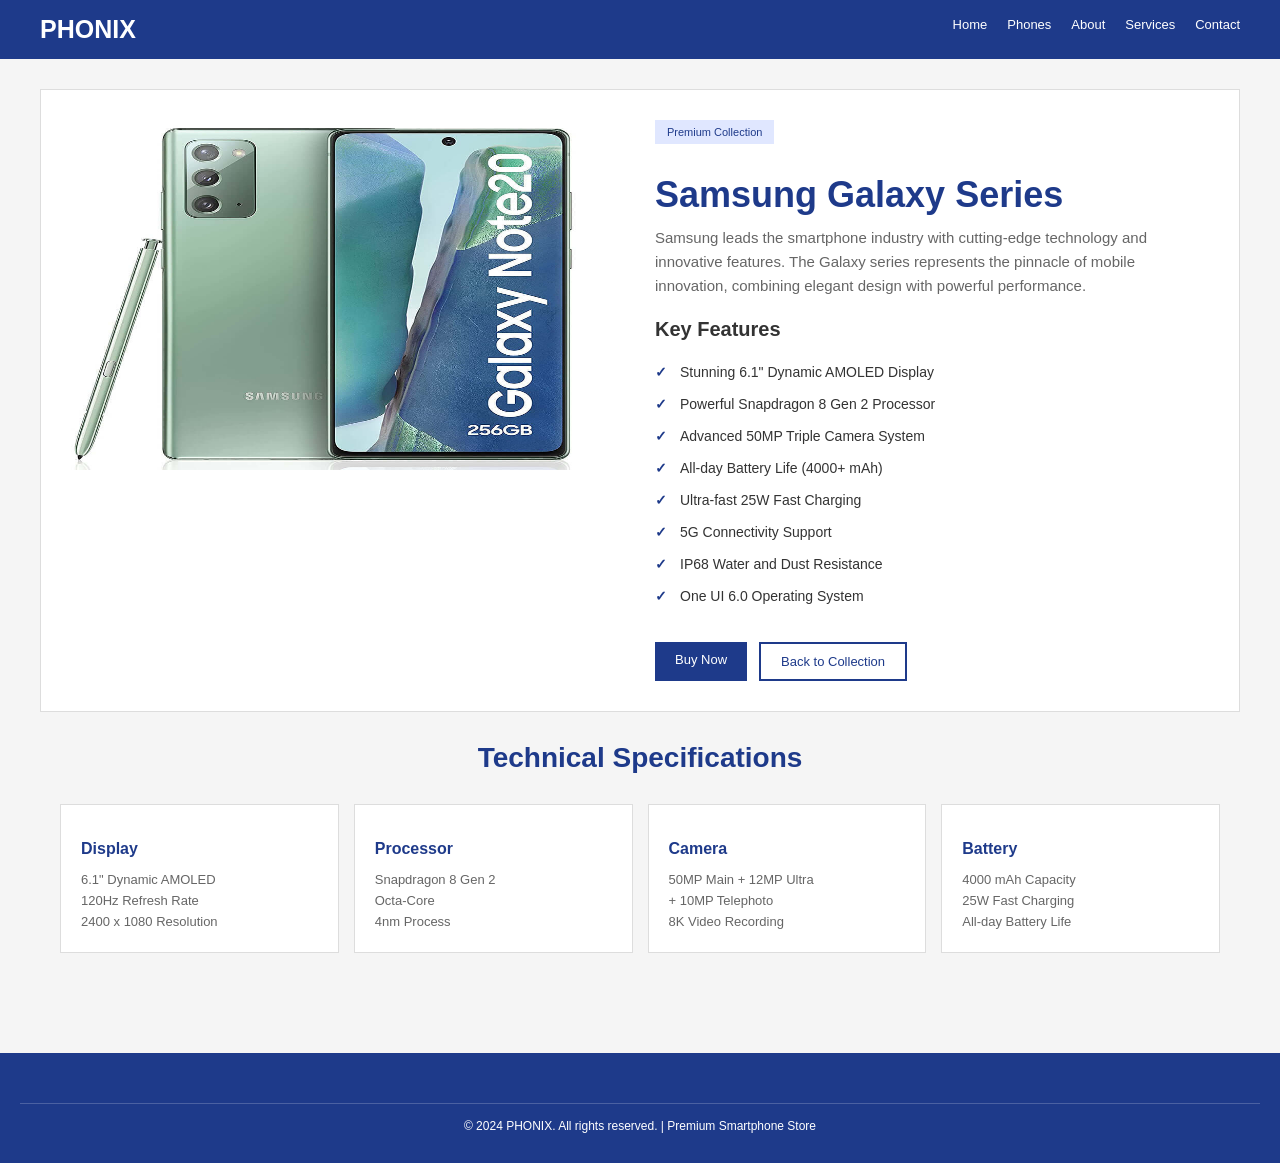
<file: mobiles/samsung.html>
<!DOCTYPE html>
<html lang="en">
<head>
    <meta charset="UTF-8">
    <meta name="viewport" content="width=device-width, initial-scale=1.0">
    <title>Samsung - Premium Smartphones</title>
    <link rel="stylesheet" href="../css/styles.css">
</head>
<body>
    <!-- HEADER & NAVIGATION -->
    <header>
        <nav>
            <div class="logo">PHONIX</div>
            <ul class="nav-list">
                <li><a href="../index.html">Home</a></li>
                <li><a href="../index.html#phones">Phones</a></li>
                <li><a href="../about.html">About</a></li>
                <li><a href="../services.html">Services</a></li>
                <li><a href="../cantact.html">Contact</a></li>
            </ul>
        </nav>
    </header>

    <!-- MAIN CONTENT -->
    <main>
        <div class="product-container">
            <div class="product-layout">
                <div class="product-image">
                    <img src="../images/samsung.png" alt="Samsung Smartphone">
                </div>
                <div class="product-info">
                    <span class="product-badge">Premium Collection</span>
                    <h1>Samsung Galaxy Series</h1>
                    <p class="product-description">
                        Samsung leads the smartphone industry with cutting-edge technology and innovative features. The Galaxy series represents the pinnacle of mobile innovation, combining elegant design with powerful performance.
                    </p>
                    
                    <h3>Key Features</h3>
                    <ul class="features-list">
                        <li>Stunning 6.1" Dynamic AMOLED Display</li>
                        <li>Powerful Snapdragon 8 Gen 2 Processor</li>
                        <li>Advanced 50MP Triple Camera System</li>
                        <li>All-day Battery Life (4000+ mAh)</li>
                        <li>Ultra-fast 25W Fast Charging</li>
                        <li>5G Connectivity Support</li>
                        <li>IP68 Water and Dust Resistance</li>
                        <li>One UI 6.0 Operating System</li>
                    </ul>

                    <div class="action-buttons">
                        <a href="../cantact.html" class="btn btn-primary">Buy Now</a>
                        <a href="../index.html#phones" class="btn btn-outline">Back to Collection</a>
                    </div>
                </div>
            </div>
        </div>

        <!-- SPECIFICATIONS -->
        <div class="container">
            <h2>Technical Specifications</h2>
            <div class="specs-grid">
                <div class="spec-card">
                    <h3>Display</h3>
                    <p>6.1" Dynamic AMOLED<br>120Hz Refresh Rate<br>2400 x 1080 Resolution</p>
                </div>
                <div class="spec-card">
                    <h3>Processor</h3>
                    <p>Snapdragon 8 Gen 2<br>Octa-Core<br>4nm Process</p>
                </div>
                <div class="spec-card">
                    <h3>Camera</h3>
                    <p>50MP Main + 12MP Ultra<br>+ 10MP Telephoto<br>8K Video Recording</p>
                </div>
                <div class="spec-card">
                    <h3>Battery</h3>
                    <p>4000 mAh Capacity<br>25W Fast Charging<br>All-day Battery Life</p>
                </div>
            </div>
        </div>
    </main>

    <!-- FOOTER -->
    <footer>
        <div class="footer-bottom">
            <p>&copy; 2024 PHONIX. All rights reserved. | Premium Smartphone Store</p>
        </div>
    </footer>
</body>
</html>
</file>
<file: css/styles.css>
/* Super Simple Beginner CSS */

* {
    margin: 0;
    padding: 0;
}

body {
    font-family: Arial, sans-serif;
    color: #333;
    background-color: #f5f5f5;
}

a {
    text-decoration: none;
    color: #1e3a8a;
}

a:hover {
    color: #0f172a;
}

/* HEADER */

header {
    background-color: #1e3a8a;
    color: white;
    padding: 15px 20px;
}

nav {
    max-width: 1200px;
    margin: 0 auto;
    display: flex;
    justify-content: space-between;
}

.logo {
    font-size: 25px;
    font-weight: bold;
}

.nav-list {
    display: flex;
    list-style: none;
    gap: 20px;
}

.nav-list a {
    color: white;
    font-size: 13px;
}

/* MAIN CONTENT */

main {
    max-width: 1200px;
    margin: 0 auto;
    padding: 30px 20px;
}

.container {
    max-width: 1200px;
    margin: 0 auto;
    padding: 0 20px;
}

/* HEADINGS */

h1 {
    font-size: 40px;
    color: #1e3a8a;
    margin: 15px 0;
}

h2 {
    font-size: 28px;
    color: #1e3a8a;
    margin: 20px 0;
    text-align: center;
}

h3 {
    font-size: 20px;
    color: #333;
    margin: 15px 0;
}

.subtitle {
    font-size: 16px;
    color: #666;
    margin: 20px 0;
    text-align: center;
}

.hero {
    text-align: center;
    padding: 30px 20px;
}

/* CARDS */

.grid {
    display: grid;
    grid-template-columns: 1fr 1fr 1fr;
    gap: 20px;
    margin-bottom: 30px;
}

.card {
    background: white;
    border: 1px solid #ddd;
}

.card-image {
    width: 100%;
    height: 180px;
    background-color: #ddd;
}

.card-image img {
    width: 100%;
    height: 100%;
}

.card-content {
    padding: 15px;
}

.card-title {
    font-size: 18px;
    color: #1e3a8a;
    margin: 10px 0;
    font-weight: bold;
}

.card-description {
    font-size: 13px;
    color: #666;
    margin: 10px 0;
}

/* BUTTONS */

.btn {
    display: inline-block;
    padding: 10px 20px;
    background-color: #1e3a8a;
    color: white;
    border: none;
    cursor: pointer;
    font-size: 13px;
    margin-top: 10px;
}

.btn:hover {
    background-color: #152555;
}

.btn-primary {
    background-color: #1e3a8a;
    color: white;
}

.btn-primary:hover {
    background-color: #152555;
}

.btn-outline {
    background-color: white;
    color: #1e3a8a;
    border: 2px solid #1e3a8a;
}

.btn-outline:hover {
    background-color: #1e3a8a;
    color: white;
}

/* PRODUCT PAGE */

.product-container {
    background: white;
    border: 1px solid #ddd;
    margin-bottom: 30px;
}

.product-layout {
    display: grid;
    grid-template-columns: 1fr 1fr;
    gap: 30px;
    padding: 30px;
}

.product-image {
    width: 100%;
    height: 350px;
    background-color: #ddd;
}

.product-image img {
    width: 100%;
    height: 100%;
}

.product-info h1 {
    font-size: 36px;
    margin-bottom: 10px;
}

.product-badge {
    display: inline-block;
    background-color: #e0e7ff;
    color: #1e3a8a;
    padding: 6px 12px;
    font-size: 11px;
    margin-bottom: 15px;
}

.product-description {
    font-size: 15px;
    color: #666;
    margin-bottom: 20px;
    line-height: 1.6;
}

.features-list {
    list-style: none;
    margin-bottom: 20px;
}

.features-list li {
    padding: 8px 0;
    padding-left: 25px;
    position: relative;
    font-size: 14px;
}

.features-list li::before {
    content: "✓";
    position: absolute;
    left: 0;
    color: #1e3a8a;
    font-weight: bold;
}

.action-buttons {
    display: flex;
    gap: 12px;
}

/* SPECS GRID */

.specs-grid {
    display: grid;
    grid-template-columns: 1fr 1fr 1fr 1fr;
    gap: 15px;
    margin: 30px 0;
}

.spec-card {
    background: white;
    padding: 20px;
    border: 1px solid #ddd;
}

.spec-card h3 {
    color: #1e3a8a;
    margin-bottom: 12px;
    font-size: 16px;
}

.spec-card p {
    font-size: 13px;
    color: #666;
    line-height: 1.6;
}

/* FOOTER */

footer {
    background-color: #1e3a8a;
    color: white;
    padding: 30px 20px;
    margin-top: 40px;
}

.footer-content {
    max-width: 1200px;
    margin: 0 auto;
    display: grid;
    grid-template-columns: 1fr 1fr 1fr 1fr;
    gap: 20px;
}

.footer-section h3 {
    color: white;
    margin-bottom: 12px;
    font-size: 14px;
}

.footer-section ul {
    list-style: none;
}

.footer-section ul li {
    margin-bottom: 8px;
    font-size: 13px;
}

.footer-section a {
    color: #ccc;
}

.footer-section a:hover {
    color: white;
}

.footer-bottom {
    text-align: center;
    margin-top: 20px;
    padding-top: 15px;
    border-top: 1px solid rgba(255, 255, 255, 0.2);
    font-size: 12px;
}

/* ABOUT PAGE STYLES */

.about-section {
    background: white;
    padding: 30px 20px;
    margin-bottom: 20px;
    border: 1px solid #ddd;
}

.about-section p {
    font-size: 15px;
    color: #666;
    line-height: 1.8;
    margin-bottom: 15px;
}

.mission-list {
    list-style: none;
    margin-top: 15px;
}

.mission-list li {
    padding: 10px 0;
    padding-left: 25px;
    position: relative;
    font-size: 14px;
    color: #333;
}

.mission-list li::before {
    content: "✓";
    position: absolute;
    left: 0;
    color: #1e3a8a;
    font-weight: bold;
}

.features-grid {
    display: grid;
    grid-template-columns: 1fr 1fr;
    gap: 20px;
    margin-top: 20px;
}

.feature-box {
    background: #f9f9f9;
    padding: 20px;
    border-left: 4px solid #1e3a8a;
}

.feature-box h3 {
    color: #1e3a8a;
    margin-bottom: 10px;
    font-size: 16px;
}

.feature-box p {
    font-size: 14px;
    color: #666;
}

/* CONTACT PAGE STYLES */

.contact-info-section {
    background: white;
    padding: 30px 20px;
    margin-bottom: 30px;
    border: 1px solid #ddd;
}

.contact-info-grid {
    display: grid;
    grid-template-columns: 1fr 1fr 1fr 1fr;
    gap: 20px;
    margin-top: 20px;
}

.contact-info-box {
    background: #f9f9f9;
    padding: 20px;
    border: 1px solid #ddd;
    text-align: center;
}

.contact-info-box h3 {
    color: #1e3a8a;
    margin-bottom: 12px;
    font-size: 16px;
}

.contact-info-box p {
    font-size: 13px;
    color: #666;
    margin-bottom: 8px;
}

.contact-form-section {
    background: white;
    padding: 30px 20px;
    margin-bottom: 30px;
    border: 1px solid #ddd;
}

.contact-form {
    max-width: 600px;
    margin-top: 20px;
}

.form-group {
    margin-bottom: 20px;
}

.form-group label {
    display: block;
    margin-bottom: 8px;
    font-weight: bold;
    font-size: 14px;
    color: #333;
}

.form-group input,
.form-group textarea {
    width: 100%;
    padding: 12px;
    border: 1px solid #ddd;
    font-size: 14px;
    font-family: Arial, sans-serif;
    background-color: #f9f9f9;
}

.form-group input:focus,
.form-group textarea:focus {
    outline: none;
    border-color: #1e3a8a;
    background-color: white;
}

.form-group textarea {
    resize: vertical;
    min-height: 120px;
}

/* SERVICES PAGE STYLES */

.services-section {
    background: white;
    padding: 30px 20px;
    margin-bottom: 30px;
    border: 1px solid #ddd;
}

.services-grid {
    display: grid;
    grid-template-columns: 1fr 1fr 1fr 1fr;
    gap: 20px;
    margin-top: 20px;
}

.service-card {
    background: #f9f9f9;
    padding: 20px;
    border: 1px solid #ddd;
    text-align: center;
}

.service-icon {
    font-size: 40px;
    margin-bottom: 12px;
}

.service-card h3 {
    color: #1e3a8a;
    margin-bottom: 10px;
    font-size: 16px;
}

.service-card p {
    font-size: 13px;
    color: #666;
    line-height: 1.6;
}

.service-details-section {
    background: white;
    padding: 30px 20px;
    margin-bottom: 30px;
    border: 1px solid #ddd;
}

.service-detail {
    margin-bottom: 25px;
    padding-bottom: 20px;
    border-bottom: 1px solid #eee;
}

.service-detail:last-child {
    border-bottom: none;
}

.service-detail h3 {
    color: #1e3a8a;
    margin-bottom: 12px;
    font-size: 16px;
}

.service-detail p {
    font-size: 14px;
    color: #666;
    line-height: 1.8;
}

.cta-section {
    background: white;
    padding: 30px 20px;
    margin-bottom: 30px;
    border: 1px solid #ddd;
    text-align: center;
}

.cta-section h2 {
    color: #1e3a8a;
    margin-bottom: 12px;
}

.cta-section p {
    font-size: 15px;
    color: #666;
    margin-bottom: 20px;
}

/* MOBILE RESPONSIVE */

@media (max-width: 768px) {
    .grid {
        grid-template-columns: 1fr;
    }

    .product-layout {
        grid-template-columns: 1fr;
        gap: 20px;
    }

    .specs-grid {
        grid-template-columns: 1fr 1fr;
    }

    .footer-content {
        grid-template-columns: 1fr 1fr;
    }

    .action-buttons {
        flex-direction: column;
    }

    .btn {
        width: 100%;
    }

    .features-grid {
        grid-template-columns: 1fr;
    }

    .contact-info-grid {
        grid-template-columns: 1fr 1fr;
    }

    .services-grid {
        grid-template-columns: 1fr 1fr;
    }

    .form-group input,
    .form-group textarea {
        font-size: 16px;
    }
}

@media (max-width: 480px) {
    h1 {
        font-size: 28px;
    }

    h2 {
        font-size: 22px;
    }

    .nav-list {
        gap: 10px;
        font-size: 11px;
    }

    .specs-grid {
        grid-template-columns: 1fr;
    }

    .footer-content {
        grid-template-columns: 1fr;
    }

    .features-grid {
        grid-template-columns: 1fr;
    }

    .contact-info-grid {
        grid-template-columns: 1fr;
    }

    .services-grid {
        grid-template-columns: 1fr;
    }

    .contact-form {
        max-width: 100%;
    }
}
</file>
